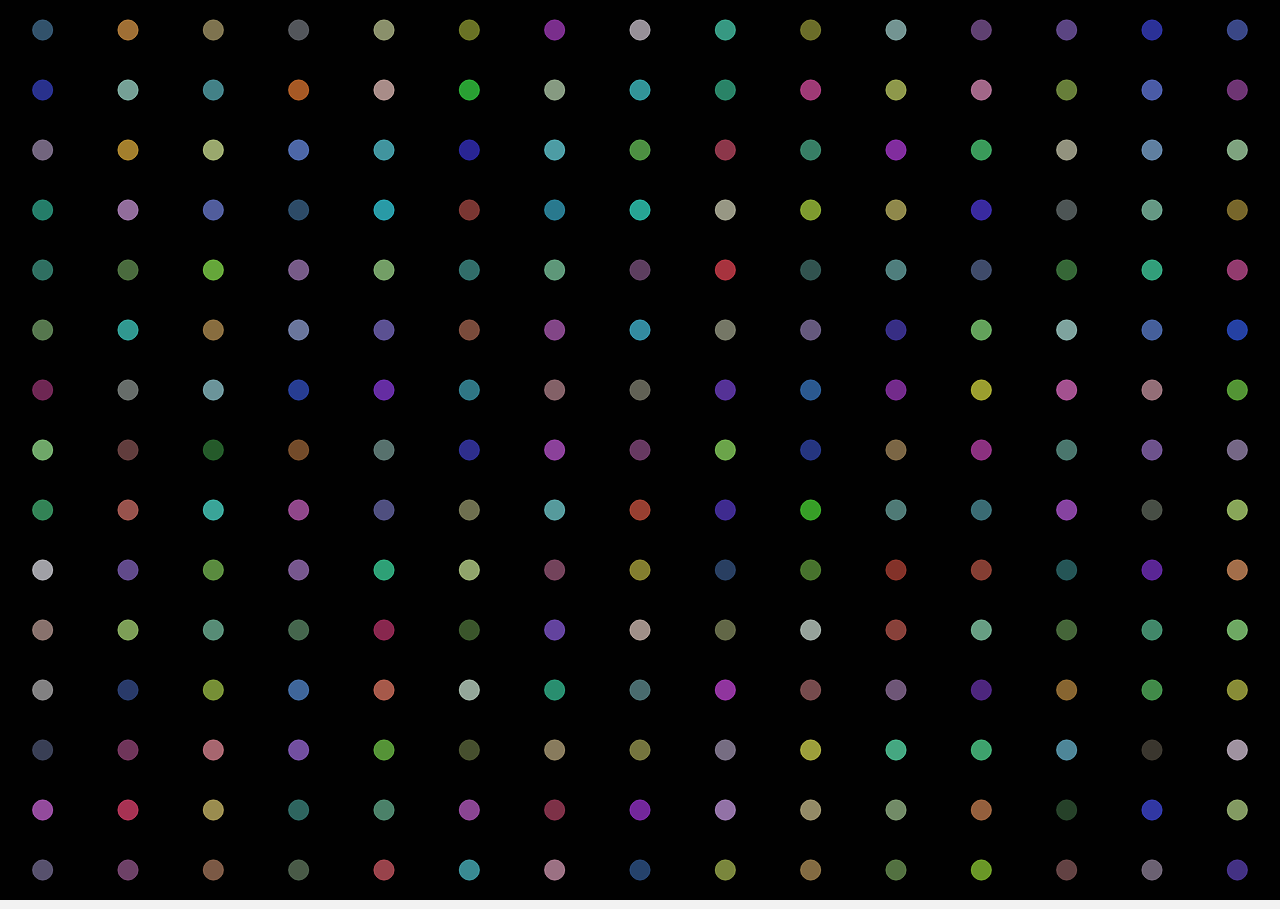
<file: Particle test 2/index.html>
<!DOCTYPE html>
<html lang="en">
<head>

  <!-- Basic Page Needs
  –––––––––––––––––––––––––––––––––––––––––––––––––– -->
  <meta charset="utf-8">
  <title>Alex Magana</title>
  <meta name="description" content="be sure to add fully detailed description of yourself here">
  <meta name="author" content="Alexis Magana">

  <!-- Mobile Specific Metas
  –––––––––––––––––––––––––––––––––––––––––––––––––– -->
  <meta name="viewport" content="width=device-width, initial-scale=1">

  <!-- FONT
  –––––––––––––––––––––––––––––––––––––––––––––––––– -->
  <!-- <link href='//fonts.googleapis.com/css?family=Raleway:400,300,600' rel='stylesheet' type='text/css'> -->
  <!-- <link href="//maxcdn.bootstrapcdn.com/font-awesome/4.2.0/css/font-awesome.min.css" rel="stylesheet"> -->

  <!-- CSS
  –––––––––––––––––––––––––––––––––––––––––––––––––– -->
  <link rel="stylesheet" href="css/normalize.css">
  <link rel="stylesheet" href="css/animate.css">
  <link rel="stylesheet" href="css/style.css">

  <!-- Favicon
  –––––––––––––––––––––––––––––––––––––––––––––––––– -->
  <link rel="icon" type="image/png" href="images/alex.jpg" />

</head>
<body>
  <style>body,html{padding:0; margin: 0; overflow: hidden; height: 100vh; width:100vw; background: 'cadetblue'} #canvas{position: fixed;}</style>

  <canvas class="canvas" id="canvas"></canvas>
  <script type="text/javascript" src="particles.js"></script>
<!-- End Document
  –––––––––––––––––––––––––––––––––––––––––––––––––– -->
</body>
</html>
</file>
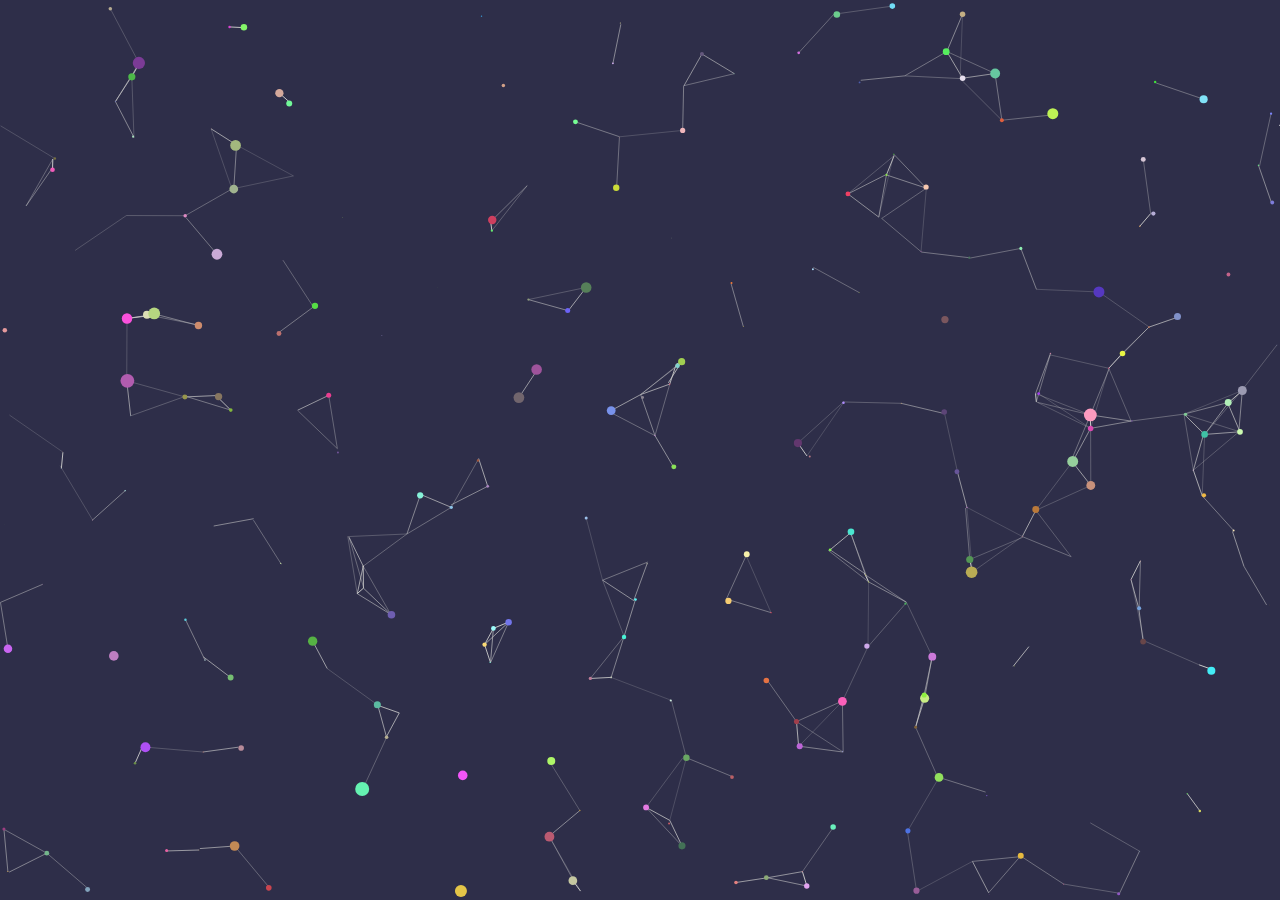
<file: Particle test/index.html>
<!DOCTYPE html>
<html lang="en">
<head>

  <!-- Basic Page Needs
  –––––––––––––––––––––––––––––––––––––––––––––––––– -->
  <meta charset="utf-8">
  <title>Alex Magana</title>
  <meta name="description" content="be sure to add fully detailed description of yourself here">
  <meta name="author" content="Alexis Magana">

  <!-- Mobile Specific Metas
  –––––––––––––––––––––––––––––––––––––––––––––––––– -->
  <meta name="viewport" content="width=device-width, initial-scale=1">

  <!-- FONT
  –––––––––––––––––––––––––––––––––––––––––––––––––– -->
  <!-- <link href='//fonts.googleapis.com/css?family=Raleway:400,300,600' rel='stylesheet' type='text/css'> -->
  <!-- <link href="//maxcdn.bootstrapcdn.com/font-awesome/4.2.0/css/font-awesome.min.css" rel="stylesheet"> -->

  <!-- CSS
  –––––––––––––––––––––––––––––––––––––––––––––––––– -->
  <link rel="stylesheet" href="css/normalize.css">
  <link rel="stylesheet" href="css/animate.css">
  <link rel="stylesheet" href="css/style.css">

  <!-- Favicon
  –––––––––––––––––––––––––––––––––––––––––––––––––– -->
  <link rel="icon" type="image/png" href="images/alex.jpg" />

</head>
<body>
  <style>html,body{height: 100%; width: 100%; padding:0; margin: 0; overflow: hidden; } #canvas{position: fixed;}</style>

  <canvas class="canvas" id="canvas"></canvas>
  <script type="text/javascript" src="particle.js"></script>
<!-- End Document
  –––––––––––––––––––––––––––––––––––––––––––––––––– -->
</body>
</html>
</file>
<file: Particle test 2/css/style.css>
/*
* Skeleton V2.0.2
* www.getskeleton.com
* Free to use under the MIT license.
* http://www.opensource.org/licenses/mit-license.php
* 12/15/2014
*/


/* Table of contents
–––––––––––––––––––––––––––––––––––––––––––––––––– 
- Custom
- Grid
- Base Styles
- Typography
- Links
- Buttons
- Forms
- Lists
- Code
- Tables
- Spacing
- Utilities
- Clearing
- Media Queries
*/

/* Custom
–––––––––––––––––––––––––––––––––––––––––––––––––– */
.round{
   border-radius: 50%;
}
.center{text-align: center;}
.alex-img{
  /* Layout */
  display: block;
  max-width: 12em;
  height: 12em;

  /* Background */
  background-image: url('../images/alex.jpg');
  background-size: cover;
}
.slide-up{

  /* Transitions: for hover effects */
  -webkit-transition: all 0.35s ease-in-out;
  -moz-transition: all 0.35s ease-in-out;
  -o-transition: all 0.35s ease-in-out;
  transition: all 0.35s ease-in-out;
}
.slide-up:hover{
    -ms-transform: translate(0px,-5px); /* IE 9 */
    -webkit-transform: translate(0px,-5px); /* Chrome, Safari, Opera */
    transform: translate(0px,-5px);


   box-shadow:   0px 2px 2px rgba(0,0,0,0.3),
         0px 8px 8px rgba(0,0,0,0.2);
}
.icon{ 
  font-family: 'FontAwesome';
  text-decoration: none;}
.margin-top-15{margin: 15% auto auto auto;}
.margin-top-10{margin: 10% auto auto auto;}
.margin-top-5{margin: 5% auto auto auto;}

/* Grid
–––––––––––––––––––––––––––––––––––––––––––––––––– */
.container {
  position: relative; 
  width: 100%; 
  max-width: 960px; 
  margin: 0 auto; 
  padding: 0 20px;
  box-sizing: border-box; }
.column,        
.columns { 
  width: 100%; 
  float: left; 
  box-sizing: border-box; }

/* For devices larger than 400px */
@media (min-width: 400px) {
  .container {
    width: 85%;
    padding: 0; }
}

/* For devices larger than 550px */
@media (min-width: 550px) {
  .container {
    width: 80%; }
  .column,
  .columns {
    margin-left: 4%; }
  .column:first-child,        
  .columns:first-child { 
    margin-left: 0; }
  
  .one.column,
  .one.columns                    { width: 4.66666666667%; }
  .two.columns                    { width: 13.3333333333%; }
  .three.columns                  { width: 22%;            }
  .four.columns                   { width: 30.6666666667%; }
  .five.columns                   { width: 39.3333333333%; }
  .six.columns                    { width: 48%;            }
  .seven.columns                  { width: 56.6666666667%; }
  .eight.columns                  { width: 65.3333333333%; }
  .nine.columns                   { width: 74.0%;          }
  .ten.columns                    { width: 82.6666666667%; }
  .eleven.columns                 { width: 91.3333333333%; }
  .twelve.columns                 { width: 100%; margin-left: 0; }

  .one-third.column               { width: 30.6666666667%; }
  .two-thirds.column              { width: 65.3333333333%; }

  .one-half.column                { width: 48%; }

  /* Offsets */
  .offset-by-one.column,
  .offset-by-one.columns          { margin-left: 8.66666666667%; }
  .offset-by-two.column,
  .offset-by-two.columns          { margin-left: 17.3333333333%; }
  .offset-by-three.column,
  .offset-by-three.columns        { margin-left: 26%;            }
  .offset-by-four.column,
  .offset-by-four.columns         { margin-left: 34.6666666667%; }
  .offset-by-five.column,
  .offset-by-five.columns         { margin-left: 43.3333333333%; }
  .offset-by-six.column,
  .offset-by-six.columns          { margin-left: 52%;            }
  .offset-by-seven.column,
  .offset-by-seven.columns        { margin-left: 60.6666666667%; }
  .offset-by-eight.column,
  .offset-by-eight.columns        { margin-left: 69.3333333333%; }
  .offset-by-nine.column,
  .offset-by-nine.columns         { margin-left: 78.0%;          }
  .offset-by-ten.column,
  .offset-by-ten.columns          { margin-left: 86.6666666667%; }
  .offset-by-eleven.column,
  .offset-by-eleven.columns       { margin-left: 95.3333333333%; }

  .offset-by-one-third.column,
  .offset-by-one-third.columns    { margin-left: 34.6666666667%; }
  .offset-by-two-thirds.column,
  .offset-by-two-thirds.columns   { margin-left: 69.3333333333%; }

  .offset-by-one-half.column,
  .offset-by-one-half.columns     { margin-left: 52%; }

}


/* Base Styles
–––––––––––––––––––––––––––––––––––––––––––––––––– */
/* NOTE
html is set to 62.5% so that all the REM measurements throughout Skeleton 
are based on 10px sizing. So basically 1.5rem = 15px :) */
html { 
  font-size: 62.5%; } 
body {
  font-size: 2em; /* currently ems cause chrome bug misinterpreting rems on body element */
  line-height: 1.6;
  font-weight: 400;
  font-family: "Raleway", "HelveticaNeue", "Helvetica Neue", Helvetica, Arial, sans-serif;
  color: #222; 
  background: #f2f2f2;}


/* Typography
–––––––––––––––––––––––––––––––––––––––––––––––––– */
h1, h2, h3, h4, h5, h6 { 
  margin-top: 0;
  margin-bottom: 2rem;
  font-weight: 300; }
h1 { font-size: 4.0rem; line-height: 1.2;  letter-spacing: -.1rem;}
h2 { font-size: 3.6rem; line-height: 1.25; letter-spacing: -.1rem; }
h3 { font-size: 3.0rem; line-height: 1.3;  letter-spacing: -.1rem; }
h4 { font-size: 2.4rem; line-height: 1.35; letter-spacing: -.08rem; }
h5 { font-size: 1.8rem; line-height: 1.5;  letter-spacing: -.05rem; }
h6 { font-size: 1.5rem; line-height: 1.6;  letter-spacing: 0; }

/* Larger than phablet */
@media (min-width: 550px) {
  h1 { font-size: 5.0rem; }
  h2 { font-size: 4.2rem; }
  h3 { font-size: 3.6rem; }
  h4 { font-size: 3.0rem; }
  h5 { font-size: 2.4rem; }
  h6 { font-size: 1.5rem; }
}

p {
  margin-top: 0; }


/* Links
–––––––––––––––––––––––––––––––––––––––––––––––––– */
a { 
  color: #1EAEDB; }
a:hover { 
  color: #0FA0CE; }


/* Buttons 
–––––––––––––––––––––––––––––––––––––––––––––––––– */
.button,
button,
input[type="submit"],
input[type="reset"],
input[type="button"] {
  display: inline-block;
  height: 38px;
  padding: 0 30px;
  color: #555;
  text-align: center;
  font-size: 11px;
  font-weight: 600;
  line-height: 38px;
  letter-spacing: .1rem;
  text-transform: uppercase; 
  text-decoration: none;
  white-space: nowrap;
  background-color: transparent;
  border-radius: 4px;
  border: 1px solid #bbb;
  cursor: pointer;
  box-sizing: border-box; }
.button:hover,
button:hover,
input[type="submit"]:hover,
input[type="reset"]:hover,
input[type="button"]:hover,
.button:focus,
button:focus,
input[type="submit"]:focus,
input[type="reset"]:focus,
input[type="button"]:focus {
  color: #333;
  border-color: #888;
  outline: 0; }
.button.button-primary,
button.button-primary,
input[type="submit"].button-primary,
input[type="reset"].button-primary,
input[type="button"].button-primary {
  color: #FFF;
  background-color: #33C3F0;
  border-color: #33C3F0; }
.button.button-primary:hover,
button.button-primary:hover,
input[type="submit"].button-primary:hover,
input[type="reset"].button-primary:hover,
input[type="button"].button-primary:hover,
.button.button-primary:focus,
button.button-primary:focus,
input[type="submit"].button-primary:focus,
input[type="reset"].button-primary:focus,
input[type="button"].button-primary:focus {
  color: #FFF;
  background-color: #1EAEDB;
  border-color: #1EAEDB; }


/* Forms
–––––––––––––––––––––––––––––––––––––––––––––––––– */
input[type="email"],
input[type="search"],
input[type="text"],
input[type="tel"],
input[type="url"],
input[type="password"],
textarea,
select {
  height: 38px;
  padding: 6px 10px; /* The 6px vertically centers text on FF, ignored by Webkit */
  background-color: #fff;
  border: 1px solid #D1D1D1;
  border-radius: 4px;
  box-shadow: none;
  box-sizing: border-box; }
/* Removes awkard default styles on some inputs for iOS */
input[type="email"],
input[type="search"],
input[type="text"],
input[type="tel"],
input[type="url"],
input[type="password"],
textarea {
  -webkit-appearance: none;
     -moz-appearance: none;
          appearance: none;
}
textarea {
  min-height: 65px;
  padding-top: 6px;
  padding-bottom: 6px; }
input[type="email"]:focus,
input[type="search"]:focus,
input[type="text"]:focus,
input[type="tel"]:focus,
input[type="url"]:focus,
input[type="password"]:focus,
textarea:focus,
select:focus {
  border: 1px solid #33C3F0;
  outline: 0; }
label,
legend {
  display: block;
  margin-bottom: .5rem;
  font-weight: 600; }
fieldset {
  padding: 0;
  border-width: 0; }
input[type="checkbox"],
input[type="radio"] {
  display: inline; }
label > .label-body {
  display: inline-block;
  margin-left: .5rem;
  font-weight: normal; }


/* Lists
–––––––––––––––––––––––––––––––––––––––––––––––––– */
ul { 
  list-style: circle inside; }
ol { 
  list-style: decimal inside; }
ol, ul {
  padding-left: 0;
  margin-top: 0; }
ul ul, 
ul ol,
ol ol, 
ol ul { 
  margin: 1.5rem 0 1.5rem 3rem; 
  font-size: 90%; }
li {
  margin-bottom: 1rem; }


/* Code
–––––––––––––––––––––––––––––––––––––––––––––––––– */
code {
  padding: .2rem .5rem;
  margin: 0 .2rem;
  font-size: 90%;
  white-space: nowrap;
  background: #F1F1F1;
  border: 1px solid #E1E1E1;
  border-radius: 4px; }
pre > code {
  display: block;
  padding: 1rem 1.5rem;
  white-space: pre; }


/* Tables
–––––––––––––––––––––––––––––––––––––––––––––––––– */
th,
td {
  padding: 12px 15px;
  text-align: left;
  border-bottom: 1px solid #E1E1E1; }
th:first-child,
td:first-child {
  padding-left: 0; }
th:last-child,
td:last-child {
  padding-right: 0; }


/* Spacing
–––––––––––––––––––––––––––––––––––––––––––––––––– */
button,
.button {
  margin-bottom: 1rem; }
input,
textarea,
select,
fieldset {
  margin-bottom: 1.5rem; }
pre,
blockquote,
form,
dl,
figure,
table,
p,
ul,
ol,
form {
  margin-bottom: 2.5rem; }
p {
  margin-top: 0; }


/* Utilities
–––––––––––––––––––––––––––––––––––––––––––––––––– */
.u-full-width {
  width: 100%;
  box-sizing: border-box; }
.u-max-full-width {
  max-width: 100%;
  box-sizing: border-box; }
.u-pull-right {
  float: right; }
.u-pull-left {
  float: left; }


/* Misc
–––––––––––––––––––––––––––––––––––––––––––––––––– */
hr {
  margin-top: 3rem;
  margin-bottom: 3.5rem;
  border-width: 0;
  border-top: 1px solid #E1E1E1;
}

/* Clearing
–––––––––––––––––––––––––––––––––––––––––––––––––– */

/* Self Clearing Goodness */
.container:after,
.row:after,
.u-cf { 
  content: "";
  display: table;
  clear: both; }


/* Media Queries
–––––––––––––––––––––––––––––––––––––––––––––––––– */
/*
Note: The best way to structure the use of media queries is to create the queries 
near the relevant code. For example, if you wanted to change the styles for buttons
on small devices, paste the mobile query code up in the buttons section and style it 
there. 
*/


/* Larger than mobile */
@media (min-width: 400px) {}}

/* Smaller than phablet (also point when grid becomes unactive) */
@media (max-width: 550px) {.center{text-align: inherit;}}

/* Larger than tablet */
@media (min-width: 750px) {}

/* Larger than desktop */
@media (min-width: 1000px) {}

/* Larger than Desktop HD */
@media (min-width: 1200px) {}
</file>
<file: Particle test/css/style.css>
/*
* Skeleton V2.0.2
* www.getskeleton.com
* Free to use under the MIT license.
* http://www.opensource.org/licenses/mit-license.php
* 12/15/2014
*/


/* Table of contents
–––––––––––––––––––––––––––––––––––––––––––––––––– 
- Custom
- Grid
- Base Styles
- Typography
- Links
- Buttons
- Forms
- Lists
- Code
- Tables
- Spacing
- Utilities
- Clearing
- Media Queries
*/

/* Custom
–––––––––––––––––––––––––––––––––––––––––––––––––– */
.round{
   border-radius: 50%;
}
.center{text-align: center;}
.alex-img{
  /* Layout */
  display: block;
  max-width: 12em;
  height: 12em;

  /* Background */
  background-image: url('../images/alex.jpg');
  background-size: cover;
}
.slide-up{

  /* Transitions: for hover effects */
  -webkit-transition: all 0.35s ease-in-out;
  -moz-transition: all 0.35s ease-in-out;
  -o-transition: all 0.35s ease-in-out;
  transition: all 0.35s ease-in-out;
}
.slide-up:hover{
    -ms-transform: translate(0px,-5px); /* IE 9 */
    -webkit-transform: translate(0px,-5px); /* Chrome, Safari, Opera */
    transform: translate(0px,-5px);


   box-shadow:   0px 2px 2px rgba(0,0,0,0.3),
         0px 8px 8px rgba(0,0,0,0.2);
}
.icon{ 
  font-family: 'FontAwesome';
  text-decoration: none;}
.margin-top-15{margin: 15% auto auto auto;}
.margin-top-10{margin: 10% auto auto auto;}
.margin-top-5{margin: 5% auto auto auto;}

/* Grid
–––––––––––––––––––––––––––––––––––––––––––––––––– */
.container {
  position: relative; 
  width: 100%; 
  max-width: 960px; 
  margin: 0 auto; 
  padding: 0 20px;
  box-sizing: border-box; }
.column,        
.columns { 
  width: 100%; 
  float: left; 
  box-sizing: border-box; }

/* For devices larger than 400px */
@media (min-width: 400px) {
  .container {
    width: 85%;
    padding: 0; }
}

/* For devices larger than 550px */
@media (min-width: 550px) {
  .container {
    width: 80%; }
  .column,
  .columns {
    margin-left: 4%; }
  .column:first-child,        
  .columns:first-child { 
    margin-left: 0; }
  
  .one.column,
  .one.columns                    { width: 4.66666666667%; }
  .two.columns                    { width: 13.3333333333%; }
  .three.columns                  { width: 22%;            }
  .four.columns                   { width: 30.6666666667%; }
  .five.columns                   { width: 39.3333333333%; }
  .six.columns                    { width: 48%;            }
  .seven.columns                  { width: 56.6666666667%; }
  .eight.columns                  { width: 65.3333333333%; }
  .nine.columns                   { width: 74.0%;          }
  .ten.columns                    { width: 82.6666666667%; }
  .eleven.columns                 { width: 91.3333333333%; }
  .twelve.columns                 { width: 100%; margin-left: 0; }

  .one-third.column               { width: 30.6666666667%; }
  .two-thirds.column              { width: 65.3333333333%; }

  .one-half.column                { width: 48%; }

  /* Offsets */
  .offset-by-one.column,
  .offset-by-one.columns          { margin-left: 8.66666666667%; }
  .offset-by-two.column,
  .offset-by-two.columns          { margin-left: 17.3333333333%; }
  .offset-by-three.column,
  .offset-by-three.columns        { margin-left: 26%;            }
  .offset-by-four.column,
  .offset-by-four.columns         { margin-left: 34.6666666667%; }
  .offset-by-five.column,
  .offset-by-five.columns         { margin-left: 43.3333333333%; }
  .offset-by-six.column,
  .offset-by-six.columns          { margin-left: 52%;            }
  .offset-by-seven.column,
  .offset-by-seven.columns        { margin-left: 60.6666666667%; }
  .offset-by-eight.column,
  .offset-by-eight.columns        { margin-left: 69.3333333333%; }
  .offset-by-nine.column,
  .offset-by-nine.columns         { margin-left: 78.0%;          }
  .offset-by-ten.column,
  .offset-by-ten.columns          { margin-left: 86.6666666667%; }
  .offset-by-eleven.column,
  .offset-by-eleven.columns       { margin-left: 95.3333333333%; }

  .offset-by-one-third.column,
  .offset-by-one-third.columns    { margin-left: 34.6666666667%; }
  .offset-by-two-thirds.column,
  .offset-by-two-thirds.columns   { margin-left: 69.3333333333%; }

  .offset-by-one-half.column,
  .offset-by-one-half.columns     { margin-left: 52%; }

}


/* Base Styles
–––––––––––––––––––––––––––––––––––––––––––––––––– */
/* NOTE
html is set to 62.5% so that all the REM measurements throughout Skeleton 
are based on 10px sizing. So basically 1.5rem = 15px :) */
html { 
  font-size: 62.5%; } 
body {
  font-size: 2em; /* currently ems cause chrome bug misinterpreting rems on body element */
  line-height: 1.6;
  font-weight: 400;
  font-family: "Raleway", "HelveticaNeue", "Helvetica Neue", Helvetica, Arial, sans-serif;
  color: #222; 
  background: #f2f2f2;}


/* Typography
–––––––––––––––––––––––––––––––––––––––––––––––––– */
h1, h2, h3, h4, h5, h6 { 
  margin-top: 0;
  margin-bottom: 2rem;
  font-weight: 300; }
h1 { font-size: 4.0rem; line-height: 1.2;  letter-spacing: -.1rem;}
h2 { font-size: 3.6rem; line-height: 1.25; letter-spacing: -.1rem; }
h3 { font-size: 3.0rem; line-height: 1.3;  letter-spacing: -.1rem; }
h4 { font-size: 2.4rem; line-height: 1.35; letter-spacing: -.08rem; }
h5 { font-size: 1.8rem; line-height: 1.5;  letter-spacing: -.05rem; }
h6 { font-size: 1.5rem; line-height: 1.6;  letter-spacing: 0; }

/* Larger than phablet */
@media (min-width: 550px) {
  h1 { font-size: 5.0rem; }
  h2 { font-size: 4.2rem; }
  h3 { font-size: 3.6rem; }
  h4 { font-size: 3.0rem; }
  h5 { font-size: 2.4rem; }
  h6 { font-size: 1.5rem; }
}

p {
  margin-top: 0; }


/* Links
–––––––––––––––––––––––––––––––––––––––––––––––––– */
a { 
  color: #1EAEDB; }
a:hover { 
  color: #0FA0CE; }


/* Buttons 
–––––––––––––––––––––––––––––––––––––––––––––––––– */
.button,
button,
input[type="submit"],
input[type="reset"],
input[type="button"] {
  display: inline-block;
  height: 38px;
  padding: 0 30px;
  color: #555;
  text-align: center;
  font-size: 11px;
  font-weight: 600;
  line-height: 38px;
  letter-spacing: .1rem;
  text-transform: uppercase; 
  text-decoration: none;
  white-space: nowrap;
  background-color: transparent;
  border-radius: 4px;
  border: 1px solid #bbb;
  cursor: pointer;
  box-sizing: border-box; }
.button:hover,
button:hover,
input[type="submit"]:hover,
input[type="reset"]:hover,
input[type="button"]:hover,
.button:focus,
button:focus,
input[type="submit"]:focus,
input[type="reset"]:focus,
input[type="button"]:focus {
  color: #333;
  border-color: #888;
  outline: 0; }
.button.button-primary,
button.button-primary,
input[type="submit"].button-primary,
input[type="reset"].button-primary,
input[type="button"].button-primary {
  color: #FFF;
  background-color: #33C3F0;
  border-color: #33C3F0; }
.button.button-primary:hover,
button.button-primary:hover,
input[type="submit"].button-primary:hover,
input[type="reset"].button-primary:hover,
input[type="button"].button-primary:hover,
.button.button-primary:focus,
button.button-primary:focus,
input[type="submit"].button-primary:focus,
input[type="reset"].button-primary:focus,
input[type="button"].button-primary:focus {
  color: #FFF;
  background-color: #1EAEDB;
  border-color: #1EAEDB; }


/* Forms
–––––––––––––––––––––––––––––––––––––––––––––––––– */
input[type="email"],
input[type="search"],
input[type="text"],
input[type="tel"],
input[type="url"],
input[type="password"],
textarea,
select {
  height: 38px;
  padding: 6px 10px; /* The 6px vertically centers text on FF, ignored by Webkit */
  background-color: #fff;
  border: 1px solid #D1D1D1;
  border-radius: 4px;
  box-shadow: none;
  box-sizing: border-box; }
/* Removes awkard default styles on some inputs for iOS */
input[type="email"],
input[type="search"],
input[type="text"],
input[type="tel"],
input[type="url"],
input[type="password"],
textarea {
  -webkit-appearance: none;
     -moz-appearance: none;
          appearance: none;
}
textarea {
  min-height: 65px;
  padding-top: 6px;
  padding-bottom: 6px; }
input[type="email"]:focus,
input[type="search"]:focus,
input[type="text"]:focus,
input[type="tel"]:focus,
input[type="url"]:focus,
input[type="password"]:focus,
textarea:focus,
select:focus {
  border: 1px solid #33C3F0;
  outline: 0; }
label,
legend {
  display: block;
  margin-bottom: .5rem;
  font-weight: 600; }
fieldset {
  padding: 0;
  border-width: 0; }
input[type="checkbox"],
input[type="radio"] {
  display: inline; }
label > .label-body {
  display: inline-block;
  margin-left: .5rem;
  font-weight: normal; }


/* Lists
–––––––––––––––––––––––––––––––––––––––––––––––––– */
ul { 
  list-style: circle inside; }
ol { 
  list-style: decimal inside; }
ol, ul {
  padding-left: 0;
  margin-top: 0; }
ul ul, 
ul ol,
ol ol, 
ol ul { 
  margin: 1.5rem 0 1.5rem 3rem; 
  font-size: 90%; }
li {
  margin-bottom: 1rem; }


/* Code
–––––––––––––––––––––––––––––––––––––––––––––––––– */
code {
  padding: .2rem .5rem;
  margin: 0 .2rem;
  font-size: 90%;
  white-space: nowrap;
  background: #F1F1F1;
  border: 1px solid #E1E1E1;
  border-radius: 4px; }
pre > code {
  display: block;
  padding: 1rem 1.5rem;
  white-space: pre; }


/* Tables
–––––––––––––––––––––––––––––––––––––––––––––––––– */
th,
td {
  padding: 12px 15px;
  text-align: left;
  border-bottom: 1px solid #E1E1E1; }
th:first-child,
td:first-child {
  padding-left: 0; }
th:last-child,
td:last-child {
  padding-right: 0; }


/* Spacing
–––––––––––––––––––––––––––––––––––––––––––––––––– */
button,
.button {
  margin-bottom: 1rem; }
input,
textarea,
select,
fieldset {
  margin-bottom: 1.5rem; }
pre,
blockquote,
form,
dl,
figure,
table,
p,
ul,
ol,
form {
  margin-bottom: 2.5rem; }
p {
  margin-top: 0; }


/* Utilities
–––––––––––––––––––––––––––––––––––––––––––––––––– */
.u-full-width {
  width: 100%;
  box-sizing: border-box; }
.u-max-full-width {
  max-width: 100%;
  box-sizing: border-box; }
.u-pull-right {
  float: right; }
.u-pull-left {
  float: left; }


/* Misc
–––––––––––––––––––––––––––––––––––––––––––––––––– */
hr {
  margin-top: 3rem;
  margin-bottom: 3.5rem;
  border-width: 0;
  border-top: 1px solid #E1E1E1;
}

/* Clearing
–––––––––––––––––––––––––––––––––––––––––––––––––– */

/* Self Clearing Goodness */
.container:after,
.row:after,
.u-cf { 
  content: "";
  display: table;
  clear: both; }


/* Media Queries
–––––––––––––––––––––––––––––––––––––––––––––––––– */
/*
Note: The best way to structure the use of media queries is to create the queries 
near the relevant code. For example, if you wanted to change the styles for buttons
on small devices, paste the mobile query code up in the buttons section and style it 
there. 
*/


/* Larger than mobile */
@media (min-width: 400px) {}}

/* Smaller than phablet (also point when grid becomes unactive) */
@media (max-width: 550px) {.center{text-align: inherit;}}

/* Larger than tablet */
@media (min-width: 750px) {}

/* Larger than desktop */
@media (min-width: 1000px) {}

/* Larger than Desktop HD */
@media (min-width: 1200px) {}
</file>
